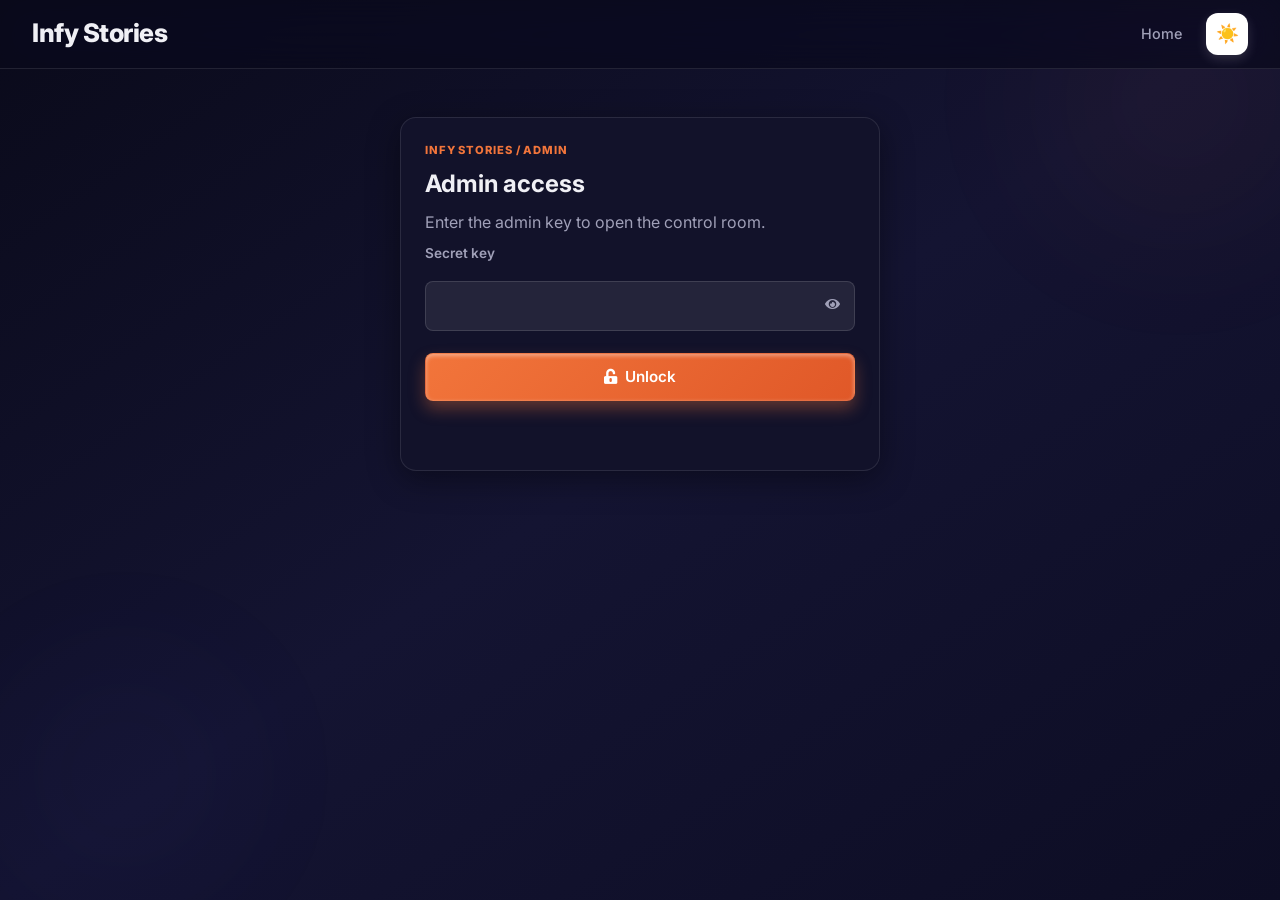
<file: admin.html>
<!DOCTYPE html>
<html lang="en">
<head>
  <meta charset="UTF-8">
  <meta name="viewport" content="width=device-width, initial-scale=1.0">
  <title>Admin | Infy Stories</title>
  <link rel="stylesheet" href="https://cdnjs.cloudflare.com/ajax/libs/font-awesome/5.15.4/css/all.min.css">
  <link rel="stylesheet" href="style.css">
  <link rel="stylesheet" href="admin.css">
  <link rel="icon" href="res/logoBig-noBg.png" type="image/icon type">
  <script defer src="script.js"></script>
  <script defer src="admin.js"></script>
</head>
<body>
  <header>
    <h1 onclick="location.href='index.html'" class="logo">Infy Stories</h1>
    <div class="nav-links">
      <ul><li onclick="location.href='index.html'">Home</li></ul>
      <button class="theme-toggle" onclick="toggleTheme()" aria-label="Toggle theme">🌙</button>
    </div>
  </header>
  <main class="admin-page">
    <section class="admin-login admin-card" id="adminLoginView">
      <p class="admin-eyebrow">INFY STORIES / ADMIN</p>
      <h2>Admin access</h2>
      <p>Enter the admin key to open the control room.</p>
      <form id="adminLoginForm">
        <label for="adminKey">Secret key</label>
        <div class="admin-password-wrap">
          <input id="adminKey" name="password" type="password" autocomplete="current-password" required>
          <button type="button" class="admin-password-reveal" id="adminPasswordReveal" aria-label="Show admin key" aria-pressed="false" title="Show admin key">
            <i class="fas fa-eye" aria-hidden="true"></i>
          </button>
        </div>
        <button class="btn btn-primary" type="submit" id="adminLoginButton"><i class="fas fa-unlock-alt" aria-hidden="true"></i><span>Unlock</span></button>
        <p class="admin-message" id="adminLoginMessage" role="status" aria-live="polite"></p>
      </form>
    </section>
    <section id="adminPanelView" hidden>
      <div class="admin-heading">
        <div>
          <p class="admin-eyebrow">INFY STORIES / ADMIN</p>
          <h2>Control room</h2>
          <p>Manage submissions and keep the stories flowing.</p>
        </div>
        <div class="admin-heading-actions">
          <button type="button" class="admin-refresh" id="adminRefresh" aria-label="Refresh dashboard" title="Refresh dashboard"><i class="fas fa-sync-alt" aria-hidden="true"></i></button>
          <button type="button" class="admin-logout" id="adminLogout">Lock admin</button>
        </div>
      </div>
      <p class="admin-message" id="adminActionMessage" role="status" aria-live="polite"></p>
      <div class="admin-grid">
        <section class="admin-card admin-overview">
          <h3>Overview</h3>
          <dl class="admin-stats" id="adminStats" aria-live="polite"></dl>
          <p class="admin-footnote">Daily counts roll over automatically at midnight India time.</p>
          <div class="admin-actions">
            <button type="button" class="btn btn-primary" id="adminWriteStory"><i class="fas fa-pen" aria-hidden="true"></i><span>Write story</span></button>
            <button type="button" class="btn btn-secondary" id="adminToggleForm"><i class="fas fa-toggle-on" aria-hidden="true"></i><span>Change form status</span></button>
            <button type="button" class="btn btn-secondary" id="adminClearIps"><i class="fas fa-broom" aria-hidden="true"></i><span>Clear IP cooldowns</span></button>
          </div>
          <p class="admin-footnote">IP cooldown clearing applies to the current running API instance.</p>
        </section>
        <div class="admin-secondary">
          <details class="admin-card admin-disclosure" id="instagramSection">
            <summary>Instagram sequence</summary>
            <p class="admin-card-description">Set the last allocated number. Existing jobs keep their numbers.</p>
            <button type="button" class="admin-section-refresh" id="instagramRefresh">Refresh sequence</button>
            <form id="instagramNumberForm">
              <label for="instagramNumber" id="instagramNumberLabel">Current number: loading...</label>
              <div class="instagram-number-control">
                <button type="button" id="instagramDecrease" aria-label="Decrease Instagram number" disabled>-</button>
                <input id="instagramNumber" name="currentNumber" type="text" inputmode="numeric" pattern="[0-9]+" autocomplete="off" placeholder="Enter a number" required disabled>
                <button type="button" id="instagramIncrease" aria-label="Increase Instagram number" disabled>+</button>
              </div>
              <p class="admin-footnote" id="instagramNextNumber"></p>
              <button class="btn btn-secondary" id="instagramSave" type="submit" disabled>Update sequence</button>
            </form>
            <p class="admin-message" id="instagramMessage" role="status" aria-live="polite"></p>
          </details>
          <details class="admin-card admin-history admin-disclosure" id="storyHistorySection">
            <summary>Daily story history</summary>
            <p class="admin-card-description">Submission counts by date, India time. Days without submissions may be omitted.</p>
            <div class="admin-date-range">
              <label for="storyHistoryFrom">From<input type="date" id="storyHistoryFrom"></label>
              <label for="storyHistoryTo">To<input type="date" id="storyHistoryTo"></label>
              <div class="admin-date-actions">
                <button type="button" class="admin-section-refresh" id="storyHistoryApply">Apply dates</button>
                <button type="button" class="admin-section-refresh" id="storyHistoryAll">All dates</button>
              </div>
            </div>
            <button type="button" class="admin-section-refresh" id="storyHistoryRefresh">Refresh story history</button>
            <p class="admin-message" id="historyMessage" role="status" aria-live="polite"></p>
            <div class="admin-table-wrap" tabindex="0" role="region" aria-label="Scrollable daily story history">
              <table><thead><tr><th scope="col">Date</th><th scope="col">Stories</th></tr></thead><tbody id="historyRows"></tbody></table>
            </div>
          </details>
          <details class="admin-card admin-history admin-disclosure" id="queryHistorySection">
            <summary>Daily query history</summary>
            <p class="admin-card-description">Submitted queries by date, India time. Days without submissions may be omitted.</p>
            <div class="admin-date-range">
              <label for="queryHistoryFrom">From<input type="date" id="queryHistoryFrom"></label>
              <label for="queryHistoryTo">To<input type="date" id="queryHistoryTo"></label>
              <div class="admin-date-actions">
                <button type="button" class="admin-section-refresh" id="queryHistoryApply">Apply dates</button>
                <button type="button" class="admin-section-refresh" id="queryHistoryAll">All dates</button>
              </div>
            </div>
            <button type="button" class="admin-section-refresh" id="queryHistoryRefresh">Refresh query history</button>
            <p class="admin-message" id="queryHistoryMessage" role="status" aria-live="polite"></p>
            <div class="admin-table-wrap" tabindex="0" role="region" aria-label="Scrollable daily query history">
              <table><thead><tr><th scope="col">Date</th><th scope="col">Queries</th></tr></thead><tbody id="queryHistoryRows"></tbody></table>
            </div>
          </details>
        </div>
      </div>
    </section>
  </main>
</body>
</html>
</file>
<file: style.css>
@import url('https://fonts.googleapis.com/css2?family=Inter:wght@300;400;500;600;700;800&display=swap');

/* ═══════════════════════════════════════════════════════════
   DESIGN SYSTEM — Dark & Light Mode Tokens
   ═══════════════════════════════════════════════════════════ */
:root {
  /* Brand */
  --accent: #f2753b;
  --accent-glow: rgba(242, 117, 59, 0.35);
  --accent-soft: rgba(242, 117, 59, 0.12);

  /* Dark Mode (default) */
  --bg-primary: #0a0a1a;
  --bg-secondary: #12122a;
  --bg-gradient: linear-gradient(145deg, #0a0a1a 0%, #141432 50%, #0d0d24 100%);
  --glass-bg: rgba(255, 255, 255, 0.06);
  --glass-border: rgba(255, 255, 255, 0.1);
  --glass-hover: rgba(255, 255, 255, 0.1);
  --glass-strong: rgba(255, 255, 255, 0.12);
  --text-primary: #f0f0f5;
  --text-secondary: #a0a0b8;
  --text-muted: #6b6b82;
  --shadow: 0 8px 32px rgba(0, 0, 0, 0.4);
  --shadow-glow: 0 0 40px rgba(242, 117, 59, 0.1);
  --nav-bg: rgba(10, 10, 26, 0.75);
  --input-bg: rgba(255, 255, 255, 0.08);
  --input-border: rgba(255, 255, 255, 0.12);
  --input-focus: rgba(242, 117, 59, 0.4);
  --footer-bg: rgba(255, 255, 255, 0.03);
  --credit-bg: rgba(242, 117, 59, 0.9);
  --scrollbar-track: #0a0a1a;
  --scrollbar-thumb: linear-gradient(180deg, #f2753b 0%, #e05828 100%);
  --green-accent: #34d399;
  --red-accent: #fb7185;
  --check-accent: var(--accent);
}

[data-theme="light"] {
  --bg-primary: #f5f5fa;
  --bg-secondary: #e8e8f0;
  --bg-gradient: linear-gradient(145deg, #f5f5fa 0%, #e0e0f0 50%, #f0f0f8 100%);
  --glass-bg: rgba(255, 255, 255, 0.65);
  --glass-border: rgba(0, 0, 0, 0.08);
  --glass-hover: rgba(255, 255, 255, 0.8);
  --glass-strong: rgba(255, 255, 255, 0.75);
  --text-primary: #1a1a2e;
  --text-secondary: #4a4a60;
  --text-muted: #8888a0;
  --shadow: 0 8px 32px rgba(0, 0, 0, 0.08);
  --shadow-glow: 0 0 40px rgba(242, 117, 59, 0.06);
  --nav-bg: rgba(245, 245, 250, 0.8);
  --input-bg: rgba(0, 0, 0, 0.04);
  --input-border: rgba(0, 0, 0, 0.1);
  --input-focus: rgba(242, 117, 59, 0.35);
  --footer-bg: rgba(0, 0, 0, 0.03);
  --credit-bg: rgba(242, 117, 59, 0.95);
  --scrollbar-track: #f0f0f5;
  --scrollbar-thumb: linear-gradient(180deg, #f2753b 0%, #e05828 100%);
  --green-accent: #10b981;
  --red-accent: #f43f5e;
  --check-accent: var(--accent);
}

/* ═══════════════════════════════════════════════════════════
   RESET & BASE
   ═══════════════════════════════════════════════════════════ */
*,
*::before,
*::after {
  margin: 0;
  padding: 0;
  box-sizing: border-box;
}

html {
  scroll-behavior: smooth;
  -webkit-text-size-adjust: 100%;
}

body {
  font-family: 'Inter', -apple-system, BlinkMacSystemFont, 'Segoe UI', sans-serif;
  background: var(--bg-gradient);
  color: var(--text-primary);
  line-height: 1.6;
  min-height: 100vh;
  overflow-x: hidden;
  transition: background 0.5s ease, color 0.5s ease;
  -webkit-font-smoothing: antialiased;
  -moz-osx-font-smoothing: grayscale;
}

/* Animated background orbs */
body::before,
body::after {
  content: '';
  position: fixed;
  border-radius: 50%;
  filter: blur(80px);
  opacity: 0.3;
  z-index: -1;
  pointer-events: none;
  animation: floatOrb 20s ease-in-out infinite alternate;
}

body::before {
  width: 400px;
  height: 400px;
  background: radial-gradient(circle, rgba(242, 117, 59, 0.25) 0%, transparent 70%);
  top: -100px;
  right: -100px;
}

body::after {
  width: 350px;
  height: 350px;
  background: radial-gradient(circle, rgba(99, 102, 241, 0.2) 0%, transparent 70%);
  bottom: -50px;
  left: -50px;
  animation-delay: -10s;
}

[data-theme="light"] body::before,
[data-theme="light"] body::after {
  opacity: 0.15;
}

@keyframes floatOrb {
  0% {
    transform: translate(0, 0) scale(1);
  }

  50% {
    transform: translate(30px, -40px) scale(1.1);
  }

  100% {
    transform: translate(-20px, 20px) scale(0.95);
  }
}

/* ═══════════════════════════════════════════════════════════
   SCROLLBAR
   ═══════════════════════════════════════════════════════════ */
::-webkit-scrollbar {
  width: 8px;
}

::-webkit-scrollbar-track {
  background: var(--scrollbar-track);
}

::-webkit-scrollbar-thumb {
  background: var(--accent);
  border-radius: 10px;
}

::-webkit-scrollbar-thumb:hover {
  background: #e05828;
}

::selection {
  background: var(--accent);
  color: #fff;
}

/* ═══════════════════════════════════════════════════════════
   NAVIGATION — Frosted Glass Sticky Navbar
   ═══════════════════════════════════════════════════════════ */
header {
  position: sticky;
  top: 0;
  z-index: 1000;
  display: flex;
  justify-content: space-between;
  align-items: center;
  padding: 0.8rem 2rem;
  background: var(--nav-bg);
  backdrop-filter: blur(20px) saturate(180%);
  -webkit-backdrop-filter: blur(20px) saturate(180%);
  border-bottom: 1px solid var(--glass-border);
  transition: all 0.4s ease;
}

header .logo {
  font-size: 1.6rem;
  font-weight: 800;
  color: var(--text-primary);
  cursor: pointer;
  letter-spacing: -0.5px;
  user-select: none;
  transition: color 0.3s ease;
}

header .logo:hover {
  color: var(--accent);
}

/* Nav Links */
header .nav-links {
  display: flex;
  align-items: center;
  gap: 0.5rem;
}

header .nav-links ul {
  display: flex;
  list-style: none;
  gap: 0.25rem;
}

header .nav-links ul li {
  padding: 0.5rem 1rem;
  font-size: 0.9rem;
  font-weight: 500;
  color: var(--text-secondary);
  cursor: pointer;
  border-radius: 12px;
  transition: all 0.3s ease;
  white-space: nowrap;
}

header .nav-links ul li:hover {
  color: var(--text-primary);
  background: var(--glass-bg);
}

header .nav-links ul li.active {
  color: var(--accent);
  background: var(--accent-soft);
  font-weight: 600;
}

/* Theme Toggle */
.theme-toggle {
  display: flex;
  align-items: center;
  justify-content: center;
  width: 42px;
  height: 42px;
  border-radius: 12px;
  border: 1px solid var(--glass-border);
  /* Default is Dark Mode -> Showing SUN -> Make BG White */
  background: #ffffff;
  cursor: pointer;
  font-size: 1.15rem;
  color: var(--text-primary);
  transition: all 0.3s ease;
  flex-shrink: 0;
  -webkit-tap-highlight-color: transparent;
  box-shadow: 0 4px 12px rgba(255, 255, 255, 0.15);
}

[data-theme="light"] .theme-toggle {
  /* Light Mode -> Showing MOON -> Make BG Dark */
  background: #1a1a24;
  border-color: #0d0d12;
  box-shadow: 0 4px 12px rgba(0, 0, 0, 0.15);
}

.theme-toggle:hover {
  background: var(--glass-hover);
  transform: scale(1.05);
}

.theme-toggle:active {
  transform: scale(0.95);
}

/* Hamburger Menu */
.hamburger {
  display: none;
  flex-direction: column;
  justify-content: center;
  align-items: center;
  width: 42px;
  height: 42px;
  cursor: pointer;
  border-radius: 12px;
  border: 1px solid var(--glass-border);
  background: var(--glass-bg);
  gap: 5px;
  flex-shrink: 0;
  -webkit-tap-highlight-color: transparent;
  transition: all 0.3s ease;
}

.hamburger span {
  display: block;
  width: 20px;
  height: 2px;
  background: var(--text-primary);
  border-radius: 2px;
  transition: all 0.3s ease;
}

.hamburger.active span:nth-child(1) {
  transform: rotate(45deg) translate(5px, 5px);
}

.hamburger.active span:nth-child(2) {
  opacity: 0;
}

.hamburger.active span:nth-child(3) {
  transform: rotate(-45deg) translate(5px, -5px);
}

/* header .left — backward compat, hidden by default in new design */
header .left {
  display: none;
}

/* ═══════════════════════════════════════════════════════════
   HERO SECTION
   ═══════════════════════════════════════════════════════════ */
#hero {
  display: flex;
  align-items: center;
  justify-content: center;
  gap: 3rem;
  min-height: calc(100vh - 200px);
  padding: 3rem 2rem;
  animation: fadeInUp 0.8s ease-out;
}

@keyframes fadeInUp {
  from {
    opacity: 0;
    transform: translateY(30px);
  }

  to {
    opacity: 1;
    transform: translateY(0);
  }
}

#hero img {
  max-width: 380px;
  width: 100%;
  height: auto;
  border-radius: 24px;
  animation: floatImage 6s ease-in-out infinite;
  filter: drop-shadow(0 20px 40px rgba(0, 0, 0, 0.3));
}

@keyframes floatImage {

  0%,
  100% {
    transform: translateY(0px);
  }

  50% {
    transform: translateY(-15px);
  }
}

#hero .left {
  display: flex;
  flex-direction: column;
  max-width: 550px;
  animation: fadeInUp 0.8s ease-out 0.2s both;
}

#hero .left h5 {
  display: flex;
  align-items: center;
  gap: 8px;
  font-size: 0.85rem;
  font-weight: 500;
  color: var(--text-muted);
  margin-bottom: 0.5rem;
}

#hero .left h5::before {
  content: '';
  width: 8px;
  height: 8px;
  background: var(--green-accent);
  border-radius: 50%;
  display: inline-block;
  box-shadow: 0 0 8px var(--green-accent);
  animation: pulse 2s ease-in-out infinite;
}

@keyframes pulse {

  0%,
  100% {
    opacity: 1;
    transform: scale(1);
  }

  50% {
    opacity: 0.6;
    transform: scale(0.85);
  }
}

#hero .left .title {
  font-size: clamp(1.8rem, 5vw, 2.8rem);
  font-weight: 800;
  color: var(--text-primary);
  line-height: 1.15;
  margin-bottom: 0.75rem;
  letter-spacing: -0.5px;
}

#hero .left .desc,
#hero .left p {
  font-size: 0.95rem;
  color: var(--text-secondary);
  margin-bottom: 1rem;
  line-height: 1.7;
}

#hero .left .descRules {
  font-size: 1rem;
  color: var(--text-secondary);
  line-height: 1.7;
  margin-bottom: 1rem;
}

/* ═══════════════════════════════════════════════════════════
   BUTTONS — Glass Morphism
   ═══════════════════════════════════════════════════════════ */
.btn {
  display: inline-flex;
  align-items: center;
  justify-content: center;
  padding: 0.8rem 1.75rem;
  border-radius: 50px;
  /* Pill-shape for maximum casual/modern feel */
  border: 1px solid rgba(255, 255, 255, 0.1);
  /* Subtle edge to enhance gloss */
  font-family: 'Inter', sans-serif;
  font-size: 0.95rem;
  font-weight: 600;
  cursor: pointer;
  transition: all 0.35s cubic-bezier(0.4, 0, 0.2, 1);
  text-decoration: none;
  outline: none;
  -webkit-tap-highlight-color: transparent;
  position: relative;
  overflow: hidden;
  min-height: 48px;
  /* Touch target */
}

.btn-primary {
  background: linear-gradient(135deg, var(--accent) 0%, #e05828 100%);
  color: #fff;
  /* Glowing drop shadow + White top inner shadow for Gloss/Specularity */
  box-shadow:
    inset 0 2px 4px rgba(255, 255, 255, 0.4),
    0 8px 16px var(--accent-glow);
}

.btn-primary:hover {
  transform: translateY(-2px);
  box-shadow:
    inset 0 2px 4px rgba(255, 255, 255, 0.5),
    0 12px 24px var(--accent-glow);
  filter: brightness(1.1);
}

.btn-primary:active {
  transform: translateY(0);
  filter: brightness(0.95);
}

.btn-secondary {
  background: var(--glass-bg);
  color: var(--text-primary);
  border: 1px solid var(--glass-border);
  backdrop-filter: blur(10px);
  -webkit-backdrop-filter: blur(10px);
}

.btn-secondary:hover {
  background: var(--glass-hover);
  border-color: var(--accent);
  color: var(--accent);
  transform: translateY(-2px);
  box-shadow: 0 4px 20px rgba(242, 117, 59, 0.15);
}

.btn-secondary:active {
  transform: translateY(0);
}

.btn-disabled {
  background: var(--glass-bg) !important;
  color: var(--text-muted) !important;
  cursor: not-allowed !important;
  box-shadow: none !important;
  border: 1px solid var(--glass-border) !important;
}

#hero .btn {
  width: 100%;
  margin: 0.4rem 0;
  font-size: 1rem;
  padding: 1rem 1.5rem;
}

/* ═══════════════════════════════════════════════════════════
   FOOTER — Glass Cards
   ═══════════════════════════════════════════════════════════ */
footer {
  display: flex;
  justify-content: center;
  align-items: stretch;
  gap: 1.5rem;
  padding: 2rem;
  margin-top: 1rem;
  animation: fadeInUp 0.8s ease-out 0.4s both;
}

footer .card {
  display: flex;
  align-items: flex-start;
  gap: 1rem;
  padding: 1.25rem 1.5rem;
  background: var(--glass-bg);
  border: 1px solid var(--glass-border);
  border-radius: 20px;
  backdrop-filter: blur(12px);
  -webkit-backdrop-filter: blur(12px);
  transition: all 0.35s ease;
  max-width: 340px;
  width: 100%;
}

footer .card:hover {
  background: var(--glass-hover);
  transform: translateY(-3px);
  box-shadow: var(--shadow);
}

footer .card .icon {
  display: flex;
  justify-content: center;
  align-items: center;
  min-width: 46px;
  min-height: 46px;
  border-radius: 14px;
  background: var(--accent-soft);
  color: var(--red-accent);
  font-size: 1.1rem;
  flex-shrink: 0;
}

footer .card:last-child .icon {
  color: var(--green-accent);
  background: rgba(52, 211, 153, 0.1);
}

footer .card .content h3 {
  font-size: 0.95rem;
  font-weight: 600;
  color: var(--text-primary);
  margin-bottom: 0.25rem;
}

footer .card .content p {
  font-size: 0.8rem;
  color: var(--text-muted);
  line-height: 1.5;
}

footer .card .content a.socialmedia {
  color: var(--accent) !important;
  text-decoration: none !important;
  font-weight: 500;
  transition: color 0.3s ease;
}

footer .card .content a.socialmedia:hover {
  text-decoration: underline !important;
}

/* Credit Bar */
.credit-bar {
  text-align: center;
  padding: 0.75rem 1rem;
  background: var(--credit-bg);
  backdrop-filter: blur(10px);
  -webkit-backdrop-filter: blur(10px);
}

.credit-bar a {
  color: #fff;
  text-decoration: none;
  font-size: 0.8rem;
  font-weight: 500;
  letter-spacing: 0.3px;
}

.credit-bar a:hover {
  text-decoration: underline;
}

/* ═══════════════════════════════════════════════════════════
   FORMS — Glass Input Panels
   ═══════════════════════════════════════════════════════════ */
label {
  display: block;
  font-size: 1rem;
  font-weight: 600;
  color: var(--text-primary);
  margin-bottom: 0.5rem;
  margin-top: 1rem;
}

textarea {
  display: block;
  width: 100%;
  min-height: 180px;
  padding: 1rem 1.25rem;
  font-family: 'Inter', sans-serif;
  font-size: 0.95rem;
  line-height: 1.6;
  color: var(--text-primary);
  background: var(--input-bg);
  border: 1.5px solid var(--input-border);
  border-radius: 16px;
  outline: none;
  resize: vertical;
  transition: all 0.3s ease;
  backdrop-filter: blur(10px);
  -webkit-backdrop-filter: blur(10px);
}

textarea::placeholder {
  color: var(--text-muted);
}

textarea:focus {
  border-color: var(--accent);
  box-shadow: 0 0 0 3px var(--input-focus);
  background: var(--glass-bg);
}

input[type="text"] {
  display: block;
  width: 100%;
  max-width: 200px;
  height: 48px;
  padding: 0.5rem 1rem;
  font-family: 'Inter', sans-serif;
  font-size: 0.95rem;
  color: var(--text-primary);
  background: var(--input-bg);
  border: 1.5px solid var(--input-border);
  border-radius: 12px;
  outline: none;
  transition: all 0.3s ease;
  backdrop-filter: blur(10px);
  -webkit-backdrop-filter: blur(10px);
}

input[type="text"]::placeholder {
  color: var(--text-muted);
}

input[type="text"]:focus {
  border-color: var(--accent);
  box-shadow: 0 0 0 3px var(--input-focus);
  background: var(--glass-bg);
}

/* Checkbox styling */
input[type="checkbox"] {
  width: 18px;
  height: 18px;
  accent-color: var(--check-accent);
  cursor: pointer;
  vertical-align: middle;
  margin-right: 8px;
}

input[type="checkbox"]+label {
  display: inline;
  font-size: 0.9rem;
  cursor: pointer;
  color: var(--text-secondary);
  margin-top: 0;
}

/* Character count */
#char-count {
  font-size: 0.8rem;
  color: var(--text-muted) !important;
  margin-top: 0.5rem;
  font-weight: 500;
}

.wrapper {
  width: 100%;
}

/* ═══════════════════════════════════════════════════════════
   SLIDE-TO-AGREE
   ═══════════════════════════════════════════════════════════ */
.ai-generation-notice {
  margin: 1.5rem 0;
  padding: 1rem 1rem 1rem 1rem;
  border-left: 3px solid var(--accent);
  background: var(--accent-soft);
  color: var(--text-primary);
}

.ai-generation-notice h2 {
  margin-bottom: 0.75rem;
  font-size: 1.1rem;
  line-height: 1.3;
}

.ai-generation-notice p {
  margin: 0.65rem 0;
  font-size: 0.9rem;
  line-height: 1.6;
}

.ai-generation-notice mark {
  background: var(--accent-soft);
  color: var(--text-primary);
  font-weight: 700;
}

.ai-generation-notice a {
  color: var(--accent);
}

.agree-slider-wrap {
  margin: 1.5rem 0 1rem;
  padding: 1.25rem 1.5rem;
  background: var(--glass-bg);
  border: 1px solid var(--glass-border);
  border-radius: 20px;
  backdrop-filter: blur(12px);
  -webkit-backdrop-filter: blur(12px);
  transition: opacity 0.4s ease, transform 0.4s ease;
}

.agree-slider-wrap.agreed {
  opacity: 0;
  transform: translateY(-6px);
  pointer-events: none;
}

.slider-hint {
  font-size: 0.85rem !important;
  color: var(--text-muted) !important;
  margin: 0 0 0.9rem !important;
  text-align: center !important;
  letter-spacing: 0.3px;
}

.agree-track-wrap {
  position: relative;
}

/* The range input */
.agree-slider {
  -webkit-appearance: none;
  appearance: none;
  width: 100%;
  height: 48px;
  /* tall tap-target */
  border-radius: 24px;
  padding: 0 4px;
  cursor: pointer;
  outline: none;
  border: none;
  background: transparent;
  /* We paint track ourselves */

  /* CSS custom property set by JS — defaults to 0% */
  --fill: 0%;

  /* Painted track: filled portion in accent, rest in glass */
  background-image:
    linear-gradient(to right,
      var(--accent) 0%,
      var(--accent) var(--fill),
      var(--glass-strong) var(--fill),
      var(--glass-strong) 100%);
  box-shadow: inset 0 0 0 1px var(--glass-border);
  transition: background-image 0.1s linear;
}

/* Thumb — WebKit */
.agree-slider::-webkit-slider-thumb {
  -webkit-appearance: none;
  width: 42px;
  height: 42px;
  border-radius: 50%;
  background: url('data:image/svg+xml;utf8,<svg fill="white" viewBox="0 -960 960 960" xmlns="http://www.w3.org/2000/svg"><path d="M647-440H160v-80h487L423-744l57-56 320 320-320 320-57-56 224-224Z"/></svg>') center/55% no-repeat, linear-gradient(135deg, var(--accent) 0%, #e05828 100%);
  box-shadow: 0 0 14px var(--accent-glow), 0 2px 8px rgba(0, 0, 0, 0.3);
  cursor: grab;
  border: 2px solid rgba(255, 255, 255, 0.25);
  transition: transform 0.15s ease, box-shadow 0.15s ease;
}

.agree-slider::-webkit-slider-thumb:active {
  cursor: grabbing;
  transform: scale(1.12);
  box-shadow: 0 0 20px var(--accent-glow), 0 4px 12px rgba(0, 0, 0, 0.4);
}

/* Thumb — Firefox */
.agree-slider::-moz-range-thumb {
  width: 42px;
  height: 42px;
  border-radius: 50%;
  background: url('data:image/svg+xml;utf8,<svg fill="white" viewBox="0 -960 960 960" xmlns="http://www.w3.org/2000/svg"><path d="M647-440H160v-80h487L423-744l57-56 320 320-320 320-57-56 224-224Z"/></svg>') center/55% no-repeat, linear-gradient(135deg, var(--accent) 0%, #e05828 100%);
  box-shadow: 0 0 14px var(--accent-glow);
  cursor: grab;
  border: 2px solid rgba(255, 255, 255, 0.25);
}

/* Button reveal animation */
.agree-btn {
  opacity: 0;
  transform: translateY(10px);
  transition: opacity 0.4s ease 0.1s, transform 0.4s ease 0.1s;
}

.agree-btn.agree-reveal {
  opacity: 1;
  transform: translateY(0);
}



/* ═══════════════════════════════════════════════════════════
   MOBILE RESPONSIVE — Mobile First (< 768px)
   ═══════════════════════════════════════════════════════════ */
@media (max-width: 768px) {
  header {
    padding: 0.7rem 1.25rem;
    /* overflow: visible needed so dropdown can extend below */
    overflow: visible;
  }

  header .logo {
    font-size: 1.3rem;
  }

  /* Removed hamburger and dropdown styling for mobile */
  /* This ensures nav-links display as a static row on mobile */

  header .nav-links {
    gap: 0.25rem;
  }

  header .nav-links ul {
    gap: 0.1rem;
  }

  header .nav-links ul li {
    padding: 0.4rem 0.5rem;
    font-size: 0.8rem;
  }

  .theme-toggle {
    width: 32px;
    height: 32px;
    font-size: 0.9rem;
  }

  /* ── HERO ── */
  #hero {
    flex-direction: column;
    padding: 2rem 1.25rem;
    gap: 1.5rem;
    min-height: auto;
    text-align: center;
  }

  /* On form pages (story / query) the hero image
     takes too much vertical space — shrink it substantially */
  #hero img {
    max-width: 180px;
    order: -1;
  }

  #hero .left {
    align-items: stretch;
    /* stretch so inputs fill full width */
    width: 100%;
  }

  #hero .left h5 {
    justify-content: center;
  }

  #hero .left .title {
    font-size: clamp(1.4rem, 6vw, 2rem);
    text-align: center;
  }

  #hero .left p,
  #hero .left .desc {
    text-align: center;
    font-size: 0.9rem;
  }

  #hero .left .descRules {
    text-align: left;
    font-size: 0.9rem;
  }

  #hero .btn {
    font-size: 0.9rem;
    padding: 0.85rem 1.25rem;
    width: 100%;
  }

  /* ── FORM INPUTS  — make everything the same full width ── */
  input[type="text"] {
    max-width: 100%;
    /* override desktop 200px cap */
    width: 100%;
  }

  textarea {
    min-height: 140px;
    /* less height on mobile to save space */
  }

  label {
    text-align: left;
  }

  /* ── FOOTER ── */
  footer {
    flex-direction: column;
    align-items: center;
    padding: 1.5rem 1.25rem;
    gap: 1rem;
  }

  footer .card {
    max-width: 100%;
  }

  body::before {
    width: 250px;
    height: 250px;
  }

  body::after {
    width: 200px;
    height: 200px;
  }
}

/* Tablet breakpoint */
@media (min-width: 769px) and (max-width: 1024px) {
  header {
    padding: 0.8rem 1.5rem;
  }

  #hero {
    gap: 2rem;
    padding: 2rem 1.5rem;
  }

  #hero img {
    max-width: 300px;
  }
}

/* Very small screens */
@media (max-width: 380px) {
  header {
    padding: 0.6rem 1rem;
  }

  header .logo {
    font-size: 1.15rem;
  }

  #hero {
    padding: 1.5rem 1rem;
  }

  #hero .left .title {
    font-size: 1.4rem;
  }

  #hero .btn {
    font-size: 0.85rem;
    padding: 0.75rem 1rem;
  }
}

/* Safe area for notched phones */
@supports (padding: env(safe-area-inset-bottom)) {
  .credit-bar {
    padding-bottom: calc(0.75rem + env(safe-area-inset-bottom));
  }
}

/* ═══════════════════════════════════════════════════════════
   UTILITY & ANIMATION CLASSES
   ═══════════════════════════════════════════════════════════ */
.fade-in {
  animation: fadeInUp 0.6s ease-out both;
}

.fade-in-delay-1 {
  animation-delay: 0.1s;
}

.fade-in-delay-2 {
  animation-delay: 0.2s;
}

.fade-in-delay-3 {
  animation-delay: 0.3s;
}

/* Glass card utility */
.glass-panel {
  background: var(--glass-bg);
  border: 1px solid var(--glass-border);
  border-radius: 24px;
  backdrop-filter: blur(16px);
  -webkit-backdrop-filter: blur(16px);
  padding: 2rem;
}

/* Prevent FOUC */
.no-transition * {
  transition: none !important;
}

/* ═══════════════════════════════════════════════════════════
   UX COMPONENTS (Toasts & Spinners)
   ═══════════════════════════════════════════════════════════ */

.confirmation-overlay {
  position: fixed;
  inset: 0;
  z-index: 10000;
  display: grid;
  place-items: center;
  padding: 1rem;
  background: rgba(0, 0, 0, 0.68);
  animation: confirmationFadeIn 0.16s ease-out both;
}

.confirmation-modal {
  position: relative;
  width: min(100%, 440px);
  padding: 1.5rem;
  border: 1px solid var(--glass-border);
  border-radius: 16px;
  background: var(--bg-secondary);
  color: var(--text-primary);
  box-shadow: var(--shadow);
}

.confirmation-modal h2 {
  padding-right: 2rem;
  font-size: 1.12rem;
  line-height: 1.35;
}

.confirmation-modal p {
  margin: 0.65rem 0 1.25rem;
  color: var(--text-secondary);
  white-space: pre-line;
}

.confirmation-close {
  position: absolute;
  top: 0.75rem;
  right: 0.75rem;
  display: grid;
  width: 28px;
  height: 28px;
  place-items: center;
  border: 0;
  background: transparent;
  color: var(--text-secondary);
  font-size: 0.9rem;
  cursor: pointer;
}

.confirmation-close:focus-visible {
  outline: 2px solid var(--accent);
  outline-offset: 2px;
}

.confirmation-actions {
  display: flex;
  justify-content: flex-end;
  flex-wrap: wrap;
  gap: 0.65rem;
}

.confirmation-actions .btn {
  min-height: 44px;
  padding: 0.65rem 1rem;
  border-radius: 10px;
  font-size: 0.88rem;
}

.confirmation-actions .btn:focus-visible {
  outline: 3px solid var(--accent);
  outline-offset: 3px;
}

@keyframes confirmationFadeIn {
  from { opacity: 0; }
  to { opacity: 1; }
}

.submission-cooldown {
  position: fixed;
  inset: 0;
  width: min(360px, calc(100% - 2rem));
  margin: auto;
  border-radius: 8px;
  text-align: center;
}

.submission-cooldown::backdrop {
  background: rgba(0, 0, 0, 0.68);
}

.submission-cooldown .cooldown-icon {
  margin-bottom: 0.85rem;
  color: var(--accent);
  font-size: 1.75rem;
}

.submission-cooldown h2 {
  padding: 0;
}

.cooldown-timer {
  display: block;
  margin: 0 0 1.25rem;
  font-size: 2rem;
  font-variant-numeric: tabular-nums;
  line-height: 1.2;
}

.cooldown-home {
  display: flex;
  width: 100%;
  min-height: 48px;
  align-items: center;
  justify-content: center;
  gap: 0.5rem;
  border-radius: 8px;
}

/* Toast Notification — positioned via JS to stay in the visible viewport */
.toast {
  position: fixed;
  top: 20px;
  left: 50%;
  transform: translate(-50%, -20px);
  background: var(--nav-bg);
  color: var(--text-primary);
  padding: 1rem 1.5rem;
  border-radius: 16px;
  border: 1px solid var(--glass-border);
  box-shadow: 0 4px 30px rgba(0, 0, 0, 0.35);
  backdrop-filter: blur(20px) saturate(180%);
  -webkit-backdrop-filter: blur(20px) saturate(180%);
  display: flex;
  align-items: center;
  gap: 12px;
  z-index: 9999;
  font-weight: 500;
  font-size: 0.95rem;
  opacity: 0;
  visibility: hidden;
  transition: opacity 0.4s ease, transform 0.4s cubic-bezier(0.175, 0.885, 0.32, 1.275), visibility 0.4s;
  pointer-events: none;
  max-width: 90vw;
}

.toast.show {
  opacity: 1;
  visibility: visible;
  transform: translate(-50%, 0);
}

.toast-error {
  border-left: 4px solid var(--red-accent);
}

.toast-success {
  border-left: 4px solid var(--green-accent);
}

.toast-icon {
  font-size: 1.2rem;
}

/* Input error — red glow + wiggle */
.input-error {
  animation: inputShake 0.45s ease-in-out;
  border-color: var(--red-accent) !important;
  box-shadow: 0 0 0 3px rgba(251, 113, 133, 0.35),
    0 0 18px rgba(251, 113, 133, 0.15) !important;
}

@keyframes inputShake {

  0%,
  100% {
    transform: translateX(0);
  }

  15% {
    transform: translateX(-6px);
  }

  30% {
    transform: translateX(5px);
  }

  45% {
    transform: translateX(-4px);
  }

  60% {
    transform: translateX(3px);
  }

  75% {
    transform: translateX(-2px);
  }

  90% {
    transform: translateX(1px);
  }
}

/* Loading Spinner */
.spinner {
  display: inline-block;
  width: 18px;
  height: 18px;
  border: 2px solid rgba(255, 255, 255, 0.3);
  border-radius: 50%;
  border-top-color: #fff;
  animation: spin 1s ease-in-out infinite;
  margin-right: 8px;
}

@keyframes spin {
  to {
    transform: rotate(360deg);
  }
}

/* Print-friendly */
@media print {

  body::before,
  body::after,
  header,
  .credit-bar {
    display: none;
  }
}

.admin-logout {
  margin-top: 0.65rem;
  padding: 0;
  border: 0;
  background: none;
  color: var(--accent);
  font: inherit;
  font-size: 0.82rem;
  font-weight: 700;
  cursor: pointer;
}

.admin-logout:hover {
  text-decoration: underline;
}

.admin-entry-card {
  appearance: none;
  text-align: left;
  color: var(--text-primary);
  font: inherit;
  cursor: pointer;
}

.admin-entry-card:focus-visible {
  outline: 3px solid var(--accent);
  outline-offset: 3px;
}

.admin-entry-title {
  display: block;
  margin-bottom: 0.25rem;
  color: var(--text-primary);
  font-size: 0.95rem;
  font-weight: 600;
}

.admin-entry-description {
  display: block;
  color: var(--text-muted);
  font-size: 0.8rem;
  line-height: 1.5;
}

.admin-entry-cta {
  display: inline-flex;
  align-items: center;
  gap: 0.45rem;
  margin-top: 0.65rem;
  color: var(--accent);
  font-size: 0.82rem;
  font-weight: 700;
}

.admin-dialog {
  width: min(520px, calc(100% - 2rem));
  max-height: min(86vh, 760px);
  margin: auto;
  padding: 1.75rem;
  overflow: auto;
  border: 1px solid var(--glass-border);
  border-radius: 16px;
  background: var(--bg-secondary);
  color: var(--text-primary);
  box-shadow: var(--shadow);
}

.admin-dialog::backdrop {
  background: rgba(0, 0, 0, 0.72);
  backdrop-filter: blur(5px);
}

.admin-dialog h2 {
  margin: 0 2rem 0.4rem 0;
  font-size: 1.35rem;
}

.admin-dialog section > p:not(.admin-eyebrow):not(.admin-message):not(.admin-footnote) {
  margin: 0 0 1.25rem;
  color: var(--text-secondary);
}

.admin-eyebrow {
  margin-bottom: 0.35rem;
  color: var(--accent);
  font-size: 0.7rem;
  font-weight: 800;
  letter-spacing: 0.08em;
}

#adminLoginForm {
  display: grid;
  gap: 0.55rem;
}

#adminLoginForm label {
  margin-top: 0.45rem;
  color: var(--text-secondary);
  font-size: 0.85rem;
}

#adminLoginForm input {
  width: 100%;
  min-height: 46px;
  padding: 0.7rem 0.85rem;
  border: 1px solid var(--input-border);
  border-radius: 8px;
  outline: none;
  background: var(--input-bg);
  color: var(--text-primary);
  font: inherit;
}

#adminLoginForm input:focus {
  border-color: var(--accent);
  box-shadow: 0 0 0 3px var(--input-focus);
}

.admin-password-wrap {
  position: relative;
}

.admin-password-wrap input {
  padding-right: 3rem !important;
}

.admin-password-reveal {
  position: absolute;
  top: 3px;
  right: 3px;
  display: grid;
  width: 40px;
  height: 40px;
  place-items: center;
  border: 0;
  border-radius: 6px;
  background: transparent;
  color: var(--text-secondary);
  cursor: pointer;
}

.admin-password-reveal:hover,
.admin-password-reveal:focus-visible {
  color: var(--accent);
  outline: 2px solid var(--accent);
  outline-offset: -2px;
}

#adminLoginButton {
  width: 100%;
  gap: 0.55rem;
  margin-top: 0.8rem;
  border-radius: 8px;
}

.admin-message {
  min-height: 1.5rem;
  margin: 0.75rem 0 0;
  color: var(--text-secondary);
  font-size: 0.88rem;
}

.admin-stats {
  display: grid;
  grid-template-columns: repeat(2, minmax(0, 1fr));
  margin: 1rem 0 1.25rem;
  border-top: 1px solid var(--glass-border);
  border-left: 1px solid var(--glass-border);
}

.admin-stat {
  min-width: 0;
  padding: 0.75rem;
  border-right: 1px solid var(--glass-border);
  border-bottom: 1px solid var(--glass-border);
}

.admin-stat dt {
  color: var(--text-muted);
  font-size: 0.74rem;
}

.admin-stat dd {
  margin-top: 0.2rem;
  color: var(--text-primary);
  font-size: 1.05rem;
  font-weight: 700;
  overflow-wrap: anywhere;
}

.admin-actions {
  display: grid;
  gap: 0.65rem;
}

.admin-actions .btn {
  width: 100%;
  min-height: 46px;
  justify-content: flex-start;
  gap: 0.65rem;
  padding: 0.7rem 0.9rem;
  border-radius: 8px;
  font-size: 0.88rem;
}

.admin-footnote {
  margin-top: 0.75rem;
  color: var(--text-muted);
  font-size: 0.75rem;
  line-height: 1.5;
}

.admin-session-actions {
  display: flex;
  align-items: center;
  justify-content: space-between;
  margin-top: 0.8rem;
}

.admin-refresh {
  display: grid;
  width: 40px;
  height: 40px;
  place-items: center;
  border: 1px solid var(--glass-border);
  border-radius: 8px;
  background: var(--glass-bg);
  color: var(--text-primary);
  cursor: pointer;
}

.admin-refresh:hover {
  color: var(--accent);
  border-color: var(--accent);
}

@media (max-width: 600px) {
  .admin-dialog {
    padding: 1.25rem;
  }

  .admin-entry-card {
    max-width: 100%;
  }
}
</file>
<file: admin.css>
.admin-page {
  width: min(1100px, calc(100% - 2rem));
  margin: 3rem auto 5rem;
}

.admin-card {
  padding: 1.5rem;
  border: 1px solid var(--glass-border);
  border-radius: 16px;
  background: var(--bg-secondary);
  box-shadow: var(--shadow);
}

.admin-login {
  width: min(100%, 480px);
  margin: 3rem auto;
}

.admin-login h2, .admin-heading h2 {
  margin-bottom: 0.4rem;
}

.admin-login > p:not(.admin-eyebrow), .admin-heading > div > p:not(.admin-eyebrow), .admin-card-description {
  color: var(--text-secondary);
}

.admin-heading, .admin-heading-actions {
  display: flex;
  align-items: center;
  justify-content: space-between;
  gap: 1rem;
}

.admin-heading-actions .admin-logout {
  margin: 0;
  white-space: nowrap;
}

.admin-grid {
  display: grid;
  grid-template-columns: repeat(2, minmax(0, 1fr));
  gap: 1rem;
  margin-top: 1rem;
  align-items: start;
}

.admin-secondary { display: grid; gap: 1rem; min-width: 0; }
.admin-card h3 { margin-bottom: 0.5rem; }
.admin-card-description { font-size: 0.88rem; line-height: 1.5; }

.admin-disclosure summary {
  color: var(--text-primary);
  font-size: 1.05rem;
  font-weight: 700;
  cursor: pointer;
}
.admin-disclosure[open] summary { margin-bottom: 0.5rem; }
.admin-section-refresh {
  margin-top: 0.65rem;
  border: 0;
  background: none;
  color: var(--accent);
  font: inherit;
  font-size: 0.8rem;
  font-weight: 700;
  cursor: pointer;
}
.admin-section-refresh:hover { text-decoration: underline; }

.admin-date-range {
  display: grid;
  grid-template-columns: repeat(2, minmax(0, 1fr));
  align-items: end;
  gap: 0.65rem;
  margin-top: 1rem;
}
.admin-date-range label {
  display: grid;
  min-width: 0;
  gap: 0.3rem;
  color: var(--text-secondary);
  font-size: 0.8rem;
}
.admin-date-range input {
  width: 100%;
  min-width: 0;
  min-height: 42px;
  padding: 0.55rem;
  border: 1px solid var(--input-border);
  border-radius: 8px;
  background: var(--input-bg);
  color: var(--text-primary);
  color-scheme: dark;
  font: inherit;
}
[data-theme="light"] .admin-date-range input { color-scheme: light; }
.admin-date-range input:focus-visible { outline: 2px solid var(--accent); }
.admin-date-actions { grid-column: 1 / -1; display: flex; gap: 1rem; }
.admin-date-actions .admin-section-refresh { margin: 0; white-space: nowrap; }

#instagramNumberForm {
  display: grid;
  gap: 0.55rem;
  margin-top: 1rem;
}

#instagramNumberForm label { font-size: 0.85rem; color: var(--text-secondary); }
.instagram-number-control {
  display: grid;
  grid-template-columns: 46px minmax(0, 1fr) 46px;
  gap: 0.5rem;
}
.instagram-number-control button {
  min-height: 46px;
  border: 1px solid var(--input-border);
  border-radius: 8px;
  background: var(--input-bg);
  color: var(--text-primary);
  font: inherit;
  font-size: 1.25rem;
  cursor: pointer;
}
.instagram-number-control button:focus-visible { outline: 2px solid var(--accent); }
.instagram-number-control button:disabled { opacity: 0.45; cursor: not-allowed; }
#instagramNumber {
  width: 100%;
  min-width: 0;
  min-height: 46px;
  padding: 0.7rem 0.85rem;
  border: 1px solid var(--input-border);
  border-radius: 8px;
  background: var(--input-bg);
  color: var(--text-primary);
  font: inherit;
}
#instagramNumber:focus { outline: 2px solid var(--accent); }
#instagramNumberForm .admin-footnote { margin: 0; }
#instagramNumberForm .btn { justify-self: start; }

.admin-table-wrap { max-height: 360px; overflow: auto; }
.admin-table-wrap table { width: 100%; border-collapse: collapse; text-align: left; }
.admin-table-wrap th, .admin-table-wrap td { padding: 0.7rem; border-bottom: 1px solid var(--glass-border); }
.admin-table-wrap th { color: var(--text-muted); font-size: 0.8rem; }
.admin-table-wrap th { position: sticky; top: 0; background: var(--bg-secondary); }
.admin-table-wrap th:last-child, .admin-table-wrap td:last-child { text-align: right; }
.admin-table-wrap td { color: var(--text-primary); }

@media (max-width: 700px) {
  .admin-page { margin-top: 1.5rem; }
  .admin-grid { grid-template-columns: 1fr; }
  .admin-heading { align-items: flex-start; }
  .admin-card { padding: 1.25rem; }
}
</file>
